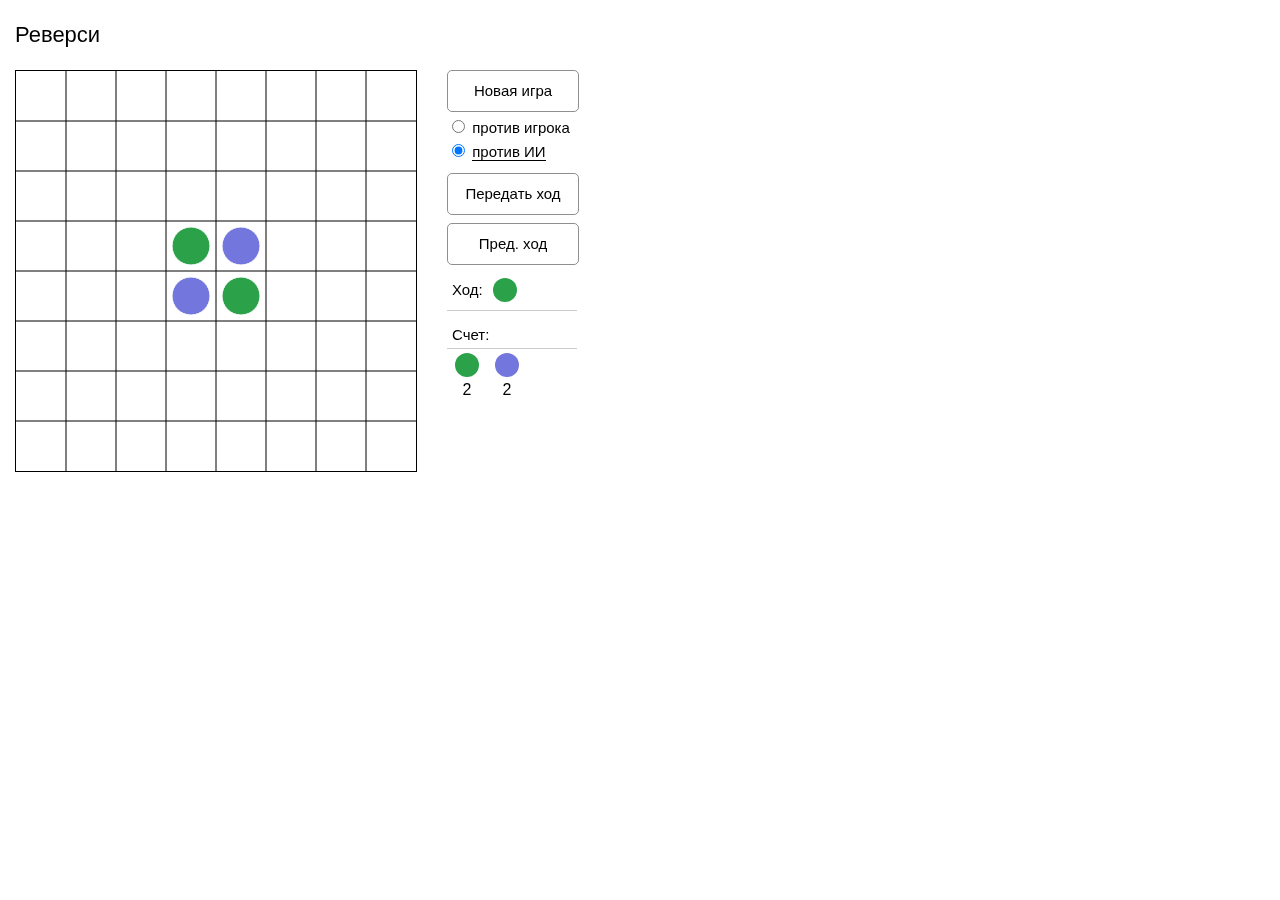
<file: index.html>
<!DOCTYPE html>
<html>
<head>
	<meta http-equiv="Content Type" content="text/html" charset="UTF-8" />
	
	<link rel="stylesheet" type="text/css" href="styles.css"/>
	<link rel="stylesheet" type="text/css" media="screen and (max-width: 600px)" href="styles600.css"/>
	<meta name="viewport" content="width=device-width, initial-scale=0.7"/>
</head>


<body>
<main>
	<h3>Реверси</h3>
	<canvas id="chesstable"></canvas>
	<div class="menu">
		<div class="menu-interface">
		<div id="new-game" class="menu-button">Новая игра</div>
		<input type="radio" name="choose-mode" id="vsplayer" class="form-check-input">
		<label for="vsplayer" id="vsplayer-label" class="form-check-label">против игрока</label><br>
		<input type="radio" name="choose-mode" id="vsai" class="form-check-input" checked>
		<label for="vsai" id="vsai-label" class="form-check-label">против ИИ</label>
		<div id="skip-turn" class="menu-button">Передать ход</div>
		<div id="prev-turn" class="menu-button">Пред. ход</div>
		</div>
		<div class="menu-info">
		<div id="current-player-wrapper"><span>Ход:</span><div class="circle current-player-color"></div></div>
		<div id="scores-info">Счет:</div>
		<table id="scores">
		<tr><td><div class="circle green"></div></td><td><div class="circle blue"></div></td></tr>
		<tr><td><span id="count1">2</span></td><td><span id="count2">2</span></td></tr>
		</table>
		<div id="winner"><span>Ничья</span><div class="circle current-player-color green"></div></div>
		</div>
	</div>
</main>
	<script type="text/javascript" src="draw.js" charset="utf-8"></script>	
	<script type="text/javascript" src="interface.js" charset="utf-8"></script>	
	<script type="text/javascript" src="game_methods.js" charset="utf-8"></script>	
	<script type="text/javascript" src="heuristic_function.js" charset="utf-8"></script>
	<script type="text/javascript" src="player_turn.js" charset="utf-8"></script>	
	<script type="text/javascript" src="ai_turn.js" charset="utf-8"></script>	
	<script type="text/javascript" src="game.js" charset="utf-8"></script>	
</body>
</html>
</file>
<file: styles.css>
body {
	margin-left: 15px;
	font-family: -apple-system, BlinkMacSystemFont, "Segoe UI", Roboto, "Helvetica Neue", Arial, sans-serif;
	font-size: 15px;
}

h3 {
	font-size: 22px;
	font-weight: normal;
	clear: both;
}

#chesstable {
	background: #fff;
	border: 1px #000 solid;
	cursor: pointer;
	float: left;
}

.menu {
	width: 150px;
	height: 400px;
	margin-left: 30px;
	user-select: none;
	float: left;
}

.menu-button {
	width: 130px;
	height: 40px;
	line-height: 40px;
	text-align: center;
	margin-bottom: 5px;
	border: 1px #908f8f solid;
	border-radius: 5px;
	cursor: pointer;
	transition: color 0.15s ease, background 0.15s ease;
}
.menu-button:hover { background: #e4e1e1; }

.form-check-input { margin-bottom: 8px; }
.form-check-input, .form-check-label { cursor: pointer; }
.underlined { border-bottom: 1px black solid; }

#skip-turn { margin: 8px 0; }
.disabled { background: #a2a2a2 !important; }

.circle {
	width: 24px;
	height: 24px;
	border-radius: 100%;
	display: inline-block;
}
.green { background: #2ba24a; }
.blue { background: #7376dc; }

#current-player-wrapper {
	width: 130px;
	height: 40px;
	line-height: 40px;
	margin-bottom: 10px;
	border-bottom: 1px #CCC solid;
	position: relative;
}
#current-player-wrapper span { margin: 0 10px 0 5px; }

#scores-info { 
	width: 130px;
	padding: 5px;
	margin-bottom: 0; 
	border-bottom: 1px #CCC solid;
	box-sizing: border-box;
}

#scores {
	font-size: 16px;
	border-collapse: collapse;	
	text-align: center;
	position: relative;
}

#scores th {
	font-weight: normal;
	text-align: center;
}

#scores td {
	width: 40px;
	box-sizing: border-box;
	padding: 0;
}
#scores .circle { margin-top: 4px; }
#scores span { margin-top: 0; }

.current-player-color {
	position: absolute;
	top: 50%;
	margin-top: -12px;
}

#winner {
	width: 125px;
	height: 40px;
	line-height: 40px;
	padding-left: 5px;
	margin-top: 15px;
	border-top: 1px #CCC solid;
	position: relative;
	visibility: visible;
}
#winner span { margin: 0 10px 0 0px; }
#winner .circle { background-color: #2ba24a; }
</file>
<file: styles600.css>
.menu {
	width: 400px;
	height: 220px;
	margin: 20px 0 0 0;
	clear: both;
}

.menu-interface { float: left; }

.menu-info {
	margin-top: -12px;
	float: right;
}
</file>
